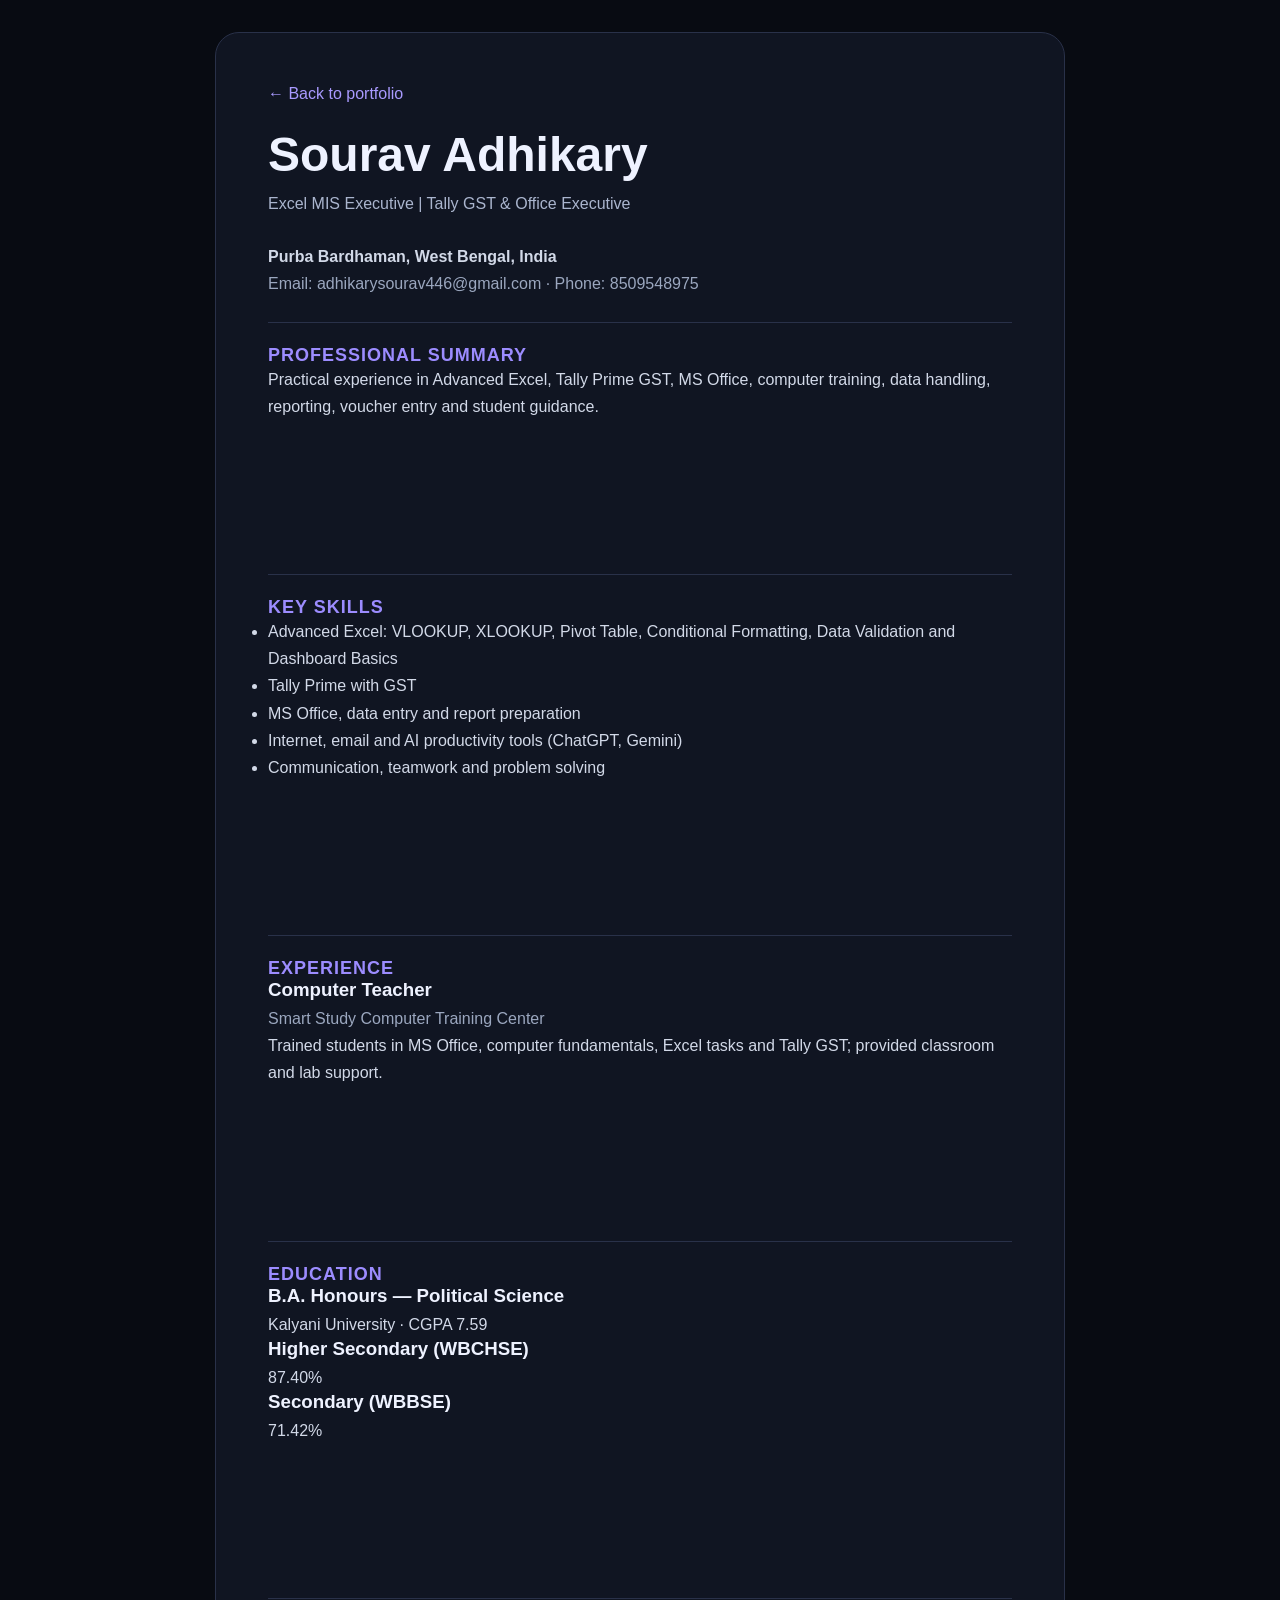
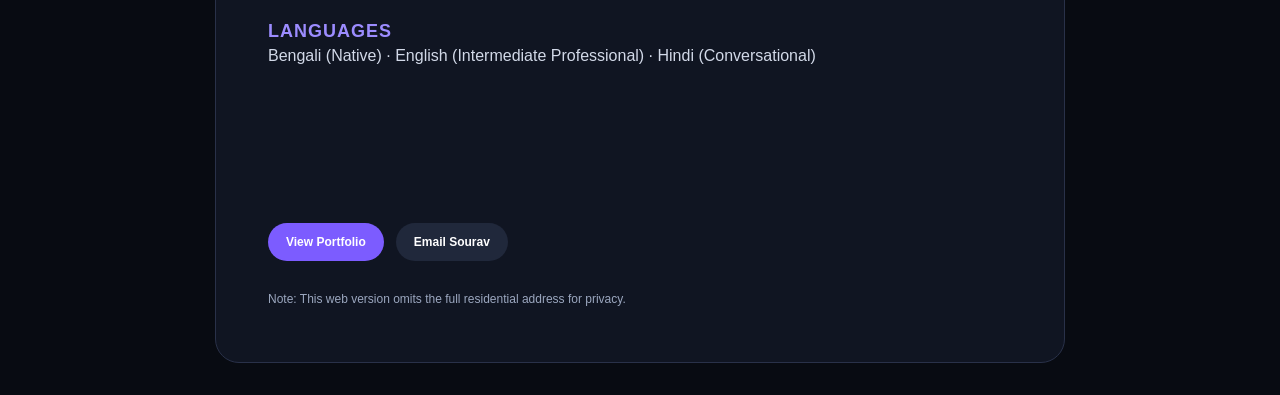
<file: resume.html>
<!doctype html><html lang="en"><head><meta charset="utf-8"><meta name="viewport" content="width=device-width,initial-scale=1"><meta name="theme-color" content="#080b12"><title>Resume | Sourav Adhikary</title><link rel="stylesheet" href="style.css"><style>body{font-family:Manrope,Arial,sans-serif;background:#080b12;color:#eef2ff;padding:32px 16px}.resume{max-width:850px;margin:auto;background:#101522;border:1px solid #293149;border-radius:24px;padding:clamp(22px,5vw,52px)}h1{font-size:clamp(30px,5vw,48px);margin:0}.sub{color:#aab5ce;margin:8px 0 26px}.section{border-top:1px solid #293149;padding-top:22px;margin-top:24px}h2{font-size:18px;color:#9c8cff;letter-spacing:1px;text-transform:uppercase}h3{margin-bottom:4px}p,li{line-height:1.7;color:#d2d9e8}.muted{color:#9ba7bf}.back{display:inline-block;margin-bottom:24px;color:#a99aff;text-decoration:none}.actions{display:flex;gap:12px;flex-wrap:wrap;margin-top:24px}.btn{padding:12px 18px;border-radius:999px;background:#7c5cff;color:white;text-decoration:none;font-weight:700}.btn.secondary{background:#20283b}</style></head><body><main class="resume"><a class="back" href="index.html">← Back to portfolio</a><h1>Sourav Adhikary</h1><p class="sub">Excel MIS Executive | Tally GST & Office Executive</p><p><strong>Purba Bardhaman, West Bengal, India</strong><br><span class="muted">Email: adhikarysourav446@gmail.com · Phone: 8509548975</span></p><section class="section"><h2>Professional Summary</h2><p>Practical experience in Advanced Excel, Tally Prime GST, MS Office, computer training, data handling, reporting, voucher entry and student guidance.</p></section><section class="section"><h2>Key Skills</h2><ul><li>Advanced Excel: VLOOKUP, XLOOKUP, Pivot Table, Conditional Formatting, Data Validation and Dashboard Basics</li><li>Tally Prime with GST</li><li>MS Office, data entry and report preparation</li><li>Internet, email and AI productivity tools (ChatGPT, Gemini)</li><li>Communication, teamwork and problem solving</li></ul></section><section class="section"><h2>Experience</h2><h3>Computer Teacher</h3><p class="muted">Smart Study Computer Training Center</p><p>Trained students in MS Office, computer fundamentals, Excel tasks and Tally GST; provided classroom and lab support.</p></section><section class="section"><h2>Education</h2><h3>B.A. Honours — Political Science</h3><p>Kalyani University · CGPA 7.59</p><h3>Higher Secondary (WBCHSE)</h3><p>87.40%</p><h3>Secondary (WBBSE)</h3><p>71.42%</p></section><section class="section"><h2>Languages</h2><p>Bengali (Native) · English (Intermediate Professional) · Hindi (Conversational)</p></section><div class="actions"><a class="btn" href="index.html">View Portfolio</a><a class="btn secondary" href="mailto:adhikarysourav446@gmail.com">Email Sourav</a></div><p class="muted" style="font-size:12px;margin-top:28px">Note: This web version omits the full residential address for privacy.</p></main></body></html>
</file>
<file: style.css>
:root{--bg:#080b12;--panel:#101520;--panel2:#141b28;--text:#f3f5f9;--muted:#929bad;--line:rgba(255,255,255,.1);--lime:#c4f56b;--cyan:#6de4d4;--font:'Manrope',sans-serif;--mono:'DM Mono',monospace}*{box-sizing:border-box;margin:0;padding:0}html{scroll-behavior:smooth;scroll-padding-top:90px}body{background:var(--bg);color:var(--text);font-family:var(--font);overflow-x:hidden}a{color:inherit;text-decoration:none}.container{width:min(1160px,calc(100% - 64px));margin:auto}.noise{position:fixed;inset:0;pointer-events:none;z-index:10;opacity:.025;background-image:url("data:image/svg+xml,%3Csvg viewBox='0 0 180 180' xmlns='http://www.w3.org/2000/svg'%3E%3Cfilter id='n'%3E%3CfeTurbulence type='fractalNoise' baseFrequency='.9' numOctaves='3' stitchTiles='stitch'/%3E%3C/filter%3E%3Crect width='100%25' height='100%25' filter='url(%23n)' opacity='.8'/%3E%3C/svg%3E")}.dot{color:var(--lime)}.mono,.eyebrow,.section-label,.project-type,.visual-index,.hero-meta,.art-caption{font-family:var(--mono);font-size:10px;letter-spacing:1.2px}.nav-wrap{position:sticky;top:0;z-index:20;background:rgba(8,11,18,.82);backdrop-filter:blur(18px);border-bottom:1px solid var(--line)}.nav{height:82px;display:flex;align-items:center;justify-content:space-between}.brand{display:flex;align-items:center;gap:12px;font-size:13px;font-weight:800;letter-spacing:2px}.brand-mark{width:34px;height:34px;border:1px solid var(--lime);display:grid;place-items:center;color:var(--lime);font-size:17px;border-radius:10px}.nav-links{display:flex;align-items:center;gap:38px;font-size:12px;color:#b6bdca}.nav-links a{transition:color .25s}.nav-links a:hover{color:var(--lime)}.nav-cta{padding:12px 17px;border:1px solid var(--line);border-radius:6px;color:var(--text)!important}.nav-cta span{color:var(--lime);margin-left:12px}.menu-toggle{display:none;background:none;border:0}.hero{min-height:690px;display:grid;grid-template-columns:1.05fr .95fr;align-items:center;position:relative;padding-top:50px;padding-bottom:100px}.hero-copy{position:relative;z-index:2}.eyebrow{color:var(--muted);display:flex;align-items:center;gap:10px}.status-dot{display:inline-block;width:7px;height:7px;background:var(--lime);border-radius:50%;box-shadow:0 0 12px #c4f56b80}.hero h1{font-size:clamp(46px,6vw,76px);line-height:1.12;letter-spacing:-4px;font-weight:700;margin:30px 0 24px}.gradient-text{background:linear-gradient(100deg,var(--lime),var(--cyan));-webkit-background-clip:text;background-clip:text;color:transparent}.hero-desc{font-size:15px;line-height:1.9;color:var(--muted);max-width:490px}.hero-desc strong{color:var(--text);font-weight:600}.hero-actions{display:flex;gap:14px;margin-top:35px}.btn{display:inline-flex;align-items:center;gap:25px;padding:16px 20px;font-size:12px;font-weight:700;border-radius:5px;transition:transform .25s,box-shadow .25s}.btn:hover{transform:translateY(-3px)}.btn-primary{background:var(--lime);color:#10150b;box-shadow:0 8px 30px #c4f56b18}.btn-primary:hover{box-shadow:0 12px 35px #c4f56b35}.btn-ghost{border:1px solid var(--line);color:var(--text)}.btn-ghost span{color:var(--lime)}.hero-meta{display:flex;gap:28px;color:#727b8d;margin-top:62px;font-size:9px}.hero-meta>span:first-child{display:flex;align-items:center;gap:8px}.hero-meta i{width:5px;height:5px;background:var(--cyan);border-radius:50%}.hero-art{height:490px;position:relative;display:grid;place-items:center}.orbit{position:absolute;border:1px solid rgba(196,245,107,.15);border-radius:50%;transform:rotate(-25deg)}.orbit-one{width:390px;height:390px}.orbit-two{width:510px;height:300px;border-color:#6de4d421;transform:rotate(40deg)}.orb-core{width:190px;height:190px;border-radius:50%;background:radial-gradient(circle at 30% 25%,#c4f56b,#4c8c69 45%,#142c37 75%);box-shadow:0 0 90px #70dca52b,inset -20px -20px 45px #07101b;display:grid;place-items:center;position:relative;z-index:1;animation:float 6s ease-in-out infinite}.orb-core:after{content:'';position:absolute;inset:12px;border:1px solid #ffffff55;border-radius:50%}.orb-core span{font-size:70px;font-weight:800;color:#101a17;text-shadow:0 2px 20px #ffffff30}.float-card{position:absolute;background:#111722eF;border:1px solid #ffffff1a;box-shadow:0 25px 70px #0008;border-radius:10px;z-index:3;backdrop-filter:blur(15px)}.card-code{width:270px;top:30px;right:-5px;transform:rotate(3deg);animation:float 7s ease-in-out infinite}.card-top{height:37px;border-bottom:1px solid var(--line);display:flex;align-items:center;gap:5px;padding:0 12px}.card-top>span{width:6px;height:6px;border-radius:50%;background:#f07b73}.card-top>span:nth-child(2){background:#e8c65f}.card-top>span:nth-child(3){background:#8edb83}.card-top small{font:9px var(--mono);color:#7d8797;margin-left:auto}.card-code pre{font:11px/2 var(--mono);padding:17px;color:#c5cedb}.card-code pre b{color:var(--cyan);font-weight:400}.card-code pre em{color:var(--lime);font-style:normal}.card-tag{bottom:55px;left:-10px;display:flex;gap:13px;align-items:center;padding:15px 20px;animation:float 5s ease-in-out infinite reverse}.tag-icon{font-size:25px;color:var(--lime)}.card-tag strong,.card-tag small{display:block}.card-tag strong{font-size:11px}.card-tag small{font-size:10px;color:var(--muted);margin-top:4px}.art-caption{position:absolute;bottom:8px;right:0;color:#596274;font-size:9px}.scroll-cue{position:absolute;bottom:32px;left:0;font:9px var(--mono);letter-spacing:1.5px;color:#6f7888;display:flex;align-items:center;gap:12px}.scroll-cue span{height:35px;width:1px;background:linear-gradient(var(--lime),transparent)}.marquee{border-top:1px solid var(--line);border-bottom:1px solid var(--line);overflow:hidden;padding:22px 0;background:#0b1018}.marquee-track{white-space:nowrap;animation:marquee 32s linear infinite}.marquee-track span{font:11px var(--mono);letter-spacing:2px;color:#9da6b5}.marquee-track span::first-letter{color:var(--lime)}.section{padding-top:130px;padding-bottom:130px}.section-label{display:flex;align-items:center;gap:25px;color:var(--lime);font-size:10px}.section-label .line{height:1px;background:var(--line);flex:1}.about-grid{display:grid;grid-template-columns:1fr 1fr;gap:100px;margin-top:60px}.about-grid h2,.section-heading h2{font-size:clamp(35px,4.5vw,54px);letter-spacing:-2.5px;line-height:1.2}.muted{color:#626c7d}.about-copy{max-width:480px}.about-copy p{font-size:14px;line-height:1.95;color:var(--muted);margin-bottom:20px}.about-copy .lead{font-size:19px;line-height:1.65;color:var(--text);font-weight:600}.text-link{display:inline-flex;gap:25px;color:var(--lime);font-size:12px;font-weight:700;margin-top:14px;border-bottom:1px solid #c4f56b55;padding-bottom:10px}.skills-section{background:#0d111a;border-top:1px solid var(--line);border-bottom:1px solid var(--line)}.section-heading{display:flex;align-items:end;justify-content:space-between;margin:45px 0 45px}.section-heading p{font-size:12px;line-height:1.8;color:var(--muted)}.skills-grid{display:grid;grid-template-columns:repeat(4,1fr);gap:14px}.skill-card{position:relative;padding:28px 24px 26px;background:linear-gradient(145deg,#141b28,#0f141e);border:1px solid var(--line);border-radius:8px;min-height:280px;transition:transform .3s,border-color .3s}.skill-card:hover{transform:translateY(-7px);border-color:#c4f56b55}.skill-number{position:absolute;right:22px;top:22px;color:#596273;font:10px var(--mono)}.skill-icon{font:26px var(--mono);color:var(--lime);margin:12px 0 28px}.skill-card h3{font-size:15px;margin-bottom:13px}.skill-card p{font-size:12px;line-height:1.8;color:var(--muted);min-height:86px}.pills{display:flex;flex-wrap:wrap;gap:6px;margin-top:18px}.pills span{font:9px var(--mono);padding:6px 8px;border:1px solid var(--line);border-radius:3px;color:#9ba5b6}.projects-grid{display:grid;grid-template-columns:1fr 1fr;gap:26px}.project-feature{grid-column:span 2}.project-visual{height:280px;border-radius:8px;position:relative;overflow:hidden;display:grid;place-items:center;border:1px solid var(--line)}.project-feature .project-visual{height:350px}.visual-current{background:radial-gradient(ellipse at 70% 40%,#1c4c49,#10232b 45%,#101520 75%)}.visual-window{width:min(460px,75%);background:#0b1119e8;border:1px solid #ffffff22;border-radius:7px;box-shadow:0 25px 90px #0007;transform:rotate(-3deg);padding-bottom:25px}.window-bar{height:32px;border-bottom:1px solid var(--line);display:flex;align-items:center;gap:5px;padding:0 12px}.window-bar i{width:6px;height:6px;border-radius:50%;background:#ee7d75}.window-bar i:nth-child(2){background:#e9c65f}.window-bar i:nth-child(3){background:#8dd887}.window-bar span{margin-left:auto;font:8px var(--mono);color:#687486}.mock-title{font-size:27px;line-height:1.35;font-weight:800;letter-spacing:-1px;margin:30px 25px 20px}.mock-title b{color:var(--lime)}.mock-stats{display:flex;gap:8px;margin:0 25px}.mock-stats span{font:8px var(--mono);border:1px solid #ffffff22;padding:8px;color:#9fb3b6}.mock-line{height:3px;background:linear-gradient(90deg,var(--lime),transparent);margin:25px 25px 0}.visual-index{position:absolute;left:22px;bottom:20px;color:#8a95a6;font-size:9px}.visual-fees{background:radial-gradient(ellipse at 50% 50%,#35404e,#161c27 70%)}.receipt{width:210px;height:220px;background:#e9e8df;color:#19212a;transform:rotate(5deg);padding:25px 22px;position:relative;box-shadow:0 25px 60px #0008}.receipt>span{font:9px var(--mono);letter-spacing:1px}.receipt-line{height:1px;background:#a4a7a4;margin:16px 0}.receipt-row{display:flex;justify-content:space-between;margin:14px 0}.receipt-row i{height:5px;width:65px;background:#c5c7c2}.receipt-row i+ i{width:35px}.receipt-total{font:700 22px var(--font);margin-top:18px}.receipt-stamp{position:absolute;right:14px;bottom:25px;border:2px solid #699b64;color:#52844e;padding:5px 8px;font:10px var(--mono);transform:rotate(-12deg)}.visual-portfolio{background:radial-gradient(ellipse at 50% 45%,#303e29,#111812 70%)}.portfolio-shape{width:150px;height:150px;border:1px solid #c4f56b88;border-radius:50%;display:grid;place-items:center;position:relative;box-shadow:0 0 60px #c4f56b14}.portfolio-shape:before,.portfolio-shape:after{content:'';position:absolute;inset:15px;border:1px solid #c4f56b55;border-radius:50%}.portfolio-shape:after{inset:-15px;border-color:#6de4d433}.portfolio-shape span{font-size:70px;font-weight:800;color:var(--lime)}.portfolio-shape i{position:absolute;right:-25px;top:0;color:var(--cyan);font-size:25px;font-style:normal}.project-info{display:flex;justify-content:space-between;gap:20px;padding:24px 2px 12px}.project-type{color:var(--lime);font-size:9px}.project-info h3{font-size:21px;margin:10px 0}.project-info p{font-size:12px;line-height:1.8;color:var(--muted);max-width:480px}.project-arrow{font-size:24px;color:var(--lime);padding:5px}.project-note{font:10px var(--mono);color:#737d8e;margin-top:45px;display:flex;align-items:center;gap:10px}.contact-section{background:#0d111a;border-top:1px solid var(--line)}.contact-inner{padding-top:90px}.contact-content{padding:85px 0 110px}.contact-content .eyebrow{margin-bottom:25px}.contact-content h2{font-size:clamp(42px,7vw,82px);line-height:1.12;letter-spacing:-4px;margin-bottom:35px}.contact-hint{font-size:10px;color:#687284;margin-top:18px}.contact-bottom{display:flex;justify-content:space-between;border-top:1px solid var(--line);padding:25px 0;font:9px var(--mono);letter-spacing:.7px;color:#727c8e}.contact-bottom b{color:var(--lime);font-size:15px;margin-left:5px}.contact-bottom a{color:var(--text)}.reveal{opacity:0;transform:translateY(25px);transition:opacity .7s ease,transform .7s ease}.reveal.visible{opacity:1;transform:translateY(0)}@keyframes float{0%,100%{translate:0 0}50%{translate:0 -12px}}@keyframes marquee{to{transform:translateX(-50%)}}@media(max-width:900px){.hero{grid-template-columns:1fr;min-height:auto;padding-top:90px;padding-bottom:100px}.hero-art{height:440px;margin-top:25px}.hero-copy{max-width:650px}.hero-meta{margin-top:40px}.skills-grid{grid-template-columns:repeat(2,1fr)}.about-grid{gap:45px}.card-code{right:5%}.card-tag{left:5%}.section{padding-top:95px;padding-bottom:95px}}@media(max-width:600px){.container{width:calc(100% - 40px)}.nav{height:70px}.menu-toggle{display:flex;flex-direction:column;gap:6px;padding:10px}.menu-toggle span{display:block;width:23px;height:1px;background:var(--text)}.nav-links{display:none;position:absolute;top:70px;left:0;right:0;padding:25px 20px 30px;background:#0b1018;border-bottom:1px solid var(--line);flex-direction:column;align-items:stretch;gap:22px}.nav-links.open{display:flex}.nav-cta{text-align:center}.hero{padding-top:65px}.hero h1{font-size:48px;letter-spacing:-2.5px}.hero-desc{font-size:13px}.hero-actions{flex-wrap:wrap}.btn{padding:14px 16px}.hero-meta{flex-direction:column;gap:12px;font-size:8px}.hero-art{height:350px;transform:scale(.86);margin:0 -30px}.orbit-one{width:300px;height:300px}.orbit-two{width:380px;height:240px}.orb-core{width:140px;height:140px}.orb-core span{font-size:55px}.card-code{width:230px;right:0;top:0}.card-code pre{font-size:9px}.card-tag{bottom:30px;left:0;padding:12px}.art-caption{font-size:7px;bottom:0;right:20px}.section{padding-top:75px;padding-bottom:75px}.about-grid{grid-template-columns:1fr;gap:30px;margin-top:40px}.about-grid h2,.section-heading h2{font-size:39px;letter-spacing:-1.5px}.about-copy .lead{font-size:17px}.section-heading{align-items:start;flex-direction:column;gap:20px;margin:35px 0}.skills-grid{grid-template-columns:1fr}.skill-card{min-height:0}.skill-card p{min-height:0}.projects-grid{grid-template-columns:1fr;gap:30px}.project-feature{grid-column:span 1}.project-feature .project-visual,.project-visual{height:260px}.mock-title{font-size:20px;margin:25px 18px 15px}.mock-stats{margin:0 18px;flex-wrap:wrap}.mock-line{margin:20px 18px 0}.visual-window{width:84%}.project-info h3{font-size:19px}.contact-inner{padding-top:65px}.contact-content{padding:65px 0 80px}.contact-content h2{font-size:46px;letter-spacing:-2px}.contact-bottom{flex-wrap:wrap;gap:15px;font-size:8px}.marquee{padding:18px 0}}@media(prefers-reduced-motion:reduce){*,*:before,*:after{animation-duration:.01ms!important;animation-iteration-count:1!important;scroll-behavior:auto!important;transition-duration:.01ms!important}}

/* Personal journal / media publishing prototype */
.journal-section{background:linear-gradient(180deg,#0a0e16,#0d111a);border-top:1px solid var(--line);border-bottom:1px solid var(--line)}
.journal-toolbar{display:flex;align-items:center;justify-content:space-between;gap:18px;flex-wrap:wrap;margin:30px 0}
.journal-filters{display:flex;gap:8px;flex-wrap:wrap}
.filter-btn{background:transparent;border:1px solid var(--line);color:var(--muted);padding:11px 15px;border-radius:5px;font:11px var(--mono);cursor:pointer}
.filter-btn.active,.filter-btn:hover{color:var(--lime);border-color:#c4f56b88;background:#c4f56b0b}
.post-composer{background:var(--panel);border:1px solid #c4f56b44;border-radius:10px;padding:clamp(20px,4vw,38px);margin:28px 0 38px;scroll-margin-top:100px}
.post-composer[hidden],.journal-empty[hidden]{display:none}
.composer-heading{display:flex;justify-content:space-between;align-items:center;margin-bottom:25px}
.composer-heading h3{font-size:25px;margin-top:8px}
.composer-close{background:transparent;border:0;color:var(--muted);font-size:30px;cursor:pointer}
.post-composer label{display:grid;gap:9px;margin:18px 0;color:#dce1e9;font-size:12px;font-weight:700}
.post-composer input:not([type=file]),.post-composer select,.post-composer textarea{width:100%;background:#090d14;color:var(--text);border:1px solid var(--line);border-radius:5px;padding:14px;font:13px var(--font);outline:none}
.post-composer input:focus,.post-composer select:focus,.post-composer textarea:focus{border-color:var(--lime)}
.post-composer textarea{resize:vertical;line-height:1.7}
.upload-label input{font-size:12px}.upload-label small,.composer-note{font-size:11px;line-height:1.7;color:var(--muted);font-weight:400}
.selected-files{font:11px var(--mono);color:var(--cyan);margin:12px 0;overflow-wrap:anywhere}
.composer-note{margin-top:18px}
.journal-grid{display:grid;grid-template-columns:repeat(2,minmax(0,1fr));gap:22px}
.journal-card{min-width:0;background:linear-gradient(145deg,#141b28,#0f141e);border:1px solid var(--line);border-radius:9px;padding:25px;overflow:hidden}
.journal-card-meta{display:flex;justify-content:space-between;gap:12px;flex-wrap:wrap;color:var(--lime);font:9px var(--mono);letter-spacing:.7px}
.journal-card-meta time{color:var(--muted)}
.journal-card h3{font-size:21px;line-height:1.4;margin:18px 0 12px;overflow-wrap:anywhere}
.journal-card>p{font-size:13px;line-height:1.8;color:var(--muted);white-space:normal;overflow-wrap:anywhere}
.post-media-list{display:grid;gap:12px;margin-top:20px}
.post-media-image,.post-media-video{display:block;width:100%;max-height:480px;object-fit:contain;border-radius:6px;background:#080b12}
.post-file-link{display:flex;justify-content:space-between;gap:12px;padding:15px;background:#080b12;border:1px solid var(--line);border-radius:5px;font-size:12px;overflow-wrap:anywhere}
.post-file-link span{color:var(--lime);white-space:nowrap}
.delete-post{margin-top:22px;background:none;border:0;color:#9ba4b2;font:10px var(--mono);cursor:pointer}
.journal-empty{padding:40px 20px;text-align:center;border:1px dashed var(--line);border-radius:8px;color:var(--muted);font-size:13px;line-height:1.7}
.journal-foot{display:flex;align-items:center;gap:10px;margin-top:35px;color:var(--muted);font:10px var(--mono)}
@media(max-width:600px){.journal-grid{grid-template-columns:1fr}.journal-toolbar{align-items:stretch}.journal-toolbar>.btn{justify-content:center}.journal-card{padding:20px}.filter-btn{padding:10px 12px;font-size:10px}.post-file-link{flex-direction:column}}


/* CREATIVE FUTURISTIC COLORWAY — C */
:root{--bg:#090817;--panel:#15122b;--panel2:#20183b;--text:#fff9ff;--muted:#b0a8c7;--line:rgba(210,174,255,.18);--lime:#ff65d8;--cyan:#68e7ff}
body{background:radial-gradient(ellipse at 12% 5%,#32105b55,transparent 34%),radial-gradient(ellipse at 90% 25%,#092f5a55,transparent 30%),var(--bg)}
.nav-wrap{background:rgba(9,8,23,.78);border-bottom-color:#a65cff33}
.brand-mark{border-color:#ff65d8;color:#ff65d8;box-shadow:0 0 22px #ff65d833;transform:rotate(-8deg)}
.nav-links a:hover,.nav-cta span{color:#68e7ff}.nav-cta{border-radius:999px;border-color:#b76cff55}
.gradient-text{background:linear-gradient(100deg,#ff65d8 5%,#a477ff 48%,#68e7ff 95%);-webkit-background-clip:text;background-clip:text;color:transparent}
.status-dot{background:#68e7ff;box-shadow:0 0 16px #68e7ff}
.btn{border-radius:999px}.btn-primary{background:linear-gradient(110deg,#ff65d8,#a477ff 60%,#68e7ff);color:#10091f;box-shadow:0 10px 35px #b54bff35}.btn-primary:hover{box-shadow:0 14px 45px #e65dff66}
.btn-ghost{border-radius:999px;border-color:#b76cff55}.btn-ghost span{color:#68e7ff}
.orbit{border-color:#ff65d855;box-shadow:0 0 35px #a477ff12}.orbit-two{border-color:#68e7ff55}
.orb-core{background:radial-gradient(circle at 28% 20%,#fff1ff,#ff65d8 22%,#a477ff 48%,#2436a0 78%,#080817);box-shadow:0 0 100px #bd4dff66,inset -25px -25px 55px #080817;transform-style:preserve-3d}
.orb-core span{color:#fff;text-shadow:0 5px 28px #ff65d8}
.orb-core:after{border-color:#ffffff88;box-shadow:inset 0 0 30px #ffffff22}
.float-card{background:linear-gradient(145deg,#21163beF,#10152ceF);border:1px solid #c58aff55;box-shadow:0 28px 80px #0009,0 0 35px #9d4dff22}
.card-code pre b{color:#68e7ff}.card-code pre em{color:#ff65d8}.tag-icon{color:#68e7ff}
.marquee{background:linear-gradient(90deg,#190e30,#101a38,#28102d);border-color:#a65cff33}
.marquee-track span{color:#e5d7ff}
.section-label{color:#68e7ff}.section-label .line{background:linear-gradient(90deg,#a477ff66,transparent)}
.muted{color:#877ca8}
.skills-section,.contact-section{background:linear-gradient(145deg,#100d24,#11172d 55%,#1b0d29);border-color:#a65cff33}
.skill-card,.journal-card{background:linear-gradient(145deg,#211738,#15132d 55%,#111a31);border:1px solid #a477ff38;border-radius:18px;box-shadow:0 15px 45px #0003;transform-style:preserve-3d;transition:transform .35s,border-color .35s,box-shadow .35s}
.skill-card:hover,.journal-card:hover{transform:translateY(-8px) rotateX(2deg);border-color:#ff65d8aa;box-shadow:0 25px 60px #8e38ff25}
.skill-icon,.project-type,.project-arrow,.text-link{color:#68e7ff}
.pills span{border-radius:999px;border-color:#a477ff55;color:#e4d7ff;background:#a477ff0b}
.visual-current{background:radial-gradient(ellipse at 65% 35%,#a12d9c,#302064 42%,#10152b 78%)}
.visual-fees{background:radial-gradient(ellipse at 50% 50%,#294f91,#2a174d 65%,#101020)}
.visual-portfolio{background:radial-gradient(ellipse at 50% 45%,#8a2a8a,#27144d 60%,#101020)}
.visual-window{box-shadow:0 30px 100px #0009,0 0 45px #ff65d822;border-color:#ffb5f766}
.mock-title b{color:#68e7ff}.mock-line{background:linear-gradient(90deg,#ff65d8,#a477ff,#68e7ff,transparent)}
.portfolio-shape{border-color:#ff65d8aa;box-shadow:0 0 70px #a477ff44}.portfolio-shape:before{border-color:#68e7ff77}.portfolio-shape:after{border-color:#ff65d866}.portfolio-shape span{color:#ff65d8}
.journal-section{background:linear-gradient(180deg,#0d0b20,#12132b 55%,#180d25);border-color:#a65cff33}
.filter-btn{border-radius:999px}.filter-btn.active,.filter-btn:hover{color:#68e7ff;border-color:#68e7ff99;background:#68e7ff0e}
.post-composer{background:linear-gradient(145deg,#211738,#11152a);border-color:#ff65d855;border-radius:18px}
.post-composer input:focus,.post-composer select:focus,.post-composer textarea:focus{border-color:#68e7ff}
.post-composer input:not([type=file]),.post-composer select,.post-composer textarea{border-radius:12px;background:#0c0b1b}
.journal-card-meta{color:#68e7ff}.journal-empty{border-color:#a477ff55;border-radius:18px}
.contact-content h2{ text-shadow:0 10px 55px #a477ff20}
.contact-bottom b{color:#68e7ff}
@keyframes auroraShift{0%,100%{background-position:0% 50%}50%{background-position:100% 50%}}
.hero:before{content:"";position:absolute;inset:7% 0 12% 25%;z-index:0;pointer-events:none;background:linear-gradient(120deg,#ff65d810,#a477ff17,#68e7ff10);background-size:200% 200%;filter:blur(50px);border-radius:50%;animation:auroraShift 12s ease infinite}
@media(max-width:600px){.nav-links{background:#100d24}.hero:before{inset:8% -15% 10% 0}.skill-card:hover,.journal-card:hover{transform:translateY(-4px)}}


/* Hero portrait from repository image */
.hero-art-photo{position:relative;overflow:hidden;border-radius:28px;min-height:560px;isolation:isolate;background:radial-gradient(ellipse at 70% 20%,#164f9b 0%,#11152f 48%,#070812 100%);border:1px solid #568bff55;box-shadow:0 25px 90px #001b4b66,0 0 55px #315dff22}
.hero-profile-photo{position:absolute;inset:0;width:100%;height:100%;object-fit:cover;object-position:center 28%;z-index:0;filter:saturate(.94) contrast(1.03);}
.hero-art-photo:after{content:"";position:absolute;inset:0;z-index:1;pointer-events:none;background:linear-gradient(180deg,rgba(5,8,25,.04) 35%,rgba(5,8,25,.22) 65%,rgba(5,8,25,.82) 100%),linear-gradient(90deg,rgba(7,10,30,.12),transparent 45%,rgba(17,73,180,.13));}
.hero-art-photo .orbit,.hero-art-photo .orb-core{display:none}
.hero-art-photo .float-card,.hero-art-photo .art-caption{z-index:2}
.hero-art-photo .float-card{backdrop-filter:blur(14px);background:rgba(7,12,34,.72);border-color:#648cff66}
.hero-art-photo .art-caption{position:absolute;bottom:20px;right:22px;color:#dce7ff}
@media(max-width:900px){.hero-art-photo{min-height:440px}}
@media(max-width:600px){.hero-art-photo{min-height:390px;border-radius:22px}.hero-profile-photo{object-position:center 25%}}

/* Bug fix: keep the uploaded portrait unobstructed and preserve its full face on mobile. */
.hero-art-photo .float-card{display:none!important}
.hero-art-photo .art-caption{left:18px;right:18px;text-align:center;bottom:16px;text-shadow:0 2px 8px #000;}
.hero-art-photo{min-width:0;}
.hero-profile-photo{object-position:center 24%;}
@media(max-width:900px){.hero{grid-template-columns:1fr;gap:24px}.hero-art-photo{width:100%;max-width:560px;margin:0 auto;min-height:clamp(360px,100vw,560px)}}
@media(max-width:600px){.container{width:min(100% - 36px,1160px)}.hero{padding-top:34px;padding-bottom:84px}.hero h1{letter-spacing:-2px}.hero-actions{flex-wrap:wrap}.hero-meta{flex-wrap:wrap;gap:14px}.hero-art-photo{min-height:420px}.hero-profile-photo{object-position:center 20%}}


/* Mobile horizontal-scroll guard: prevent the layout from shifting sideways on touch. */
html,body{width:100%;max-width:100%;overflow-x:clip}
body{position:relative}
main,header,footer,section{max-width:100%}
.container{min-width:0}
.hero,.hero-copy,.hero-art-photo,.about-grid,.about-copy,.section-heading,.projects-grid,.project-info,.contact-inner,.contact-content,.journal-grid,.journal-card{min-width:0;max-width:100%}
img,video,iframe,canvas,svg{max-width:100%}
.hero h1,.hero-desc,.about-grid h2,.section-heading h2,.contact-content h2{overflow-wrap:anywhere}
.hero-actions .btn{max-width:100%;min-width:0}
@media(max-width:600px){
  .hero-art-photo{width:100%;max-width:100%;margin-left:0;margin-right:0}
  .hero:before{left:0;right:0}
  .hero-actions{width:100%;gap:12px}
  .hero-actions .btn{flex:1 1 145px;justify-content:space-between}
  .hero-meta{max-width:100%}
  .contact-bottom>*{min-width:0;overflow-wrap:anywhere}
}


/* Floating WhatsApp contact button */
.whatsapp-float{position:fixed;right:22px;bottom:24px;z-index:9999;width:62px;height:62px;display:grid;place-items:center;border-radius:50%;background:#25D366;color:#fff;border:2px solid rgba(255,255,255,.8);box-shadow:0 8px 28px rgba(0,0,0,.45),0 0 26px rgba(37,211,102,.4);transition:transform .2s ease,box-shadow .2s ease}
.whatsapp-float svg{width:35px;height:35px;display:block}
.whatsapp-float:hover,.whatsapp-float:focus-visible{transform:translateY(-4px) scale(1.05);box-shadow:0 12px 34px rgba(0,0,0,.5),0 0 34px rgba(37,211,102,.6);outline:2px solid #fff;outline-offset:3px}
@media(max-width:600px){.whatsapp-float{right:16px;bottom:18px;width:56px;height:56px}.whatsapp-float svg{width:32px;height:32px}}
</file>
